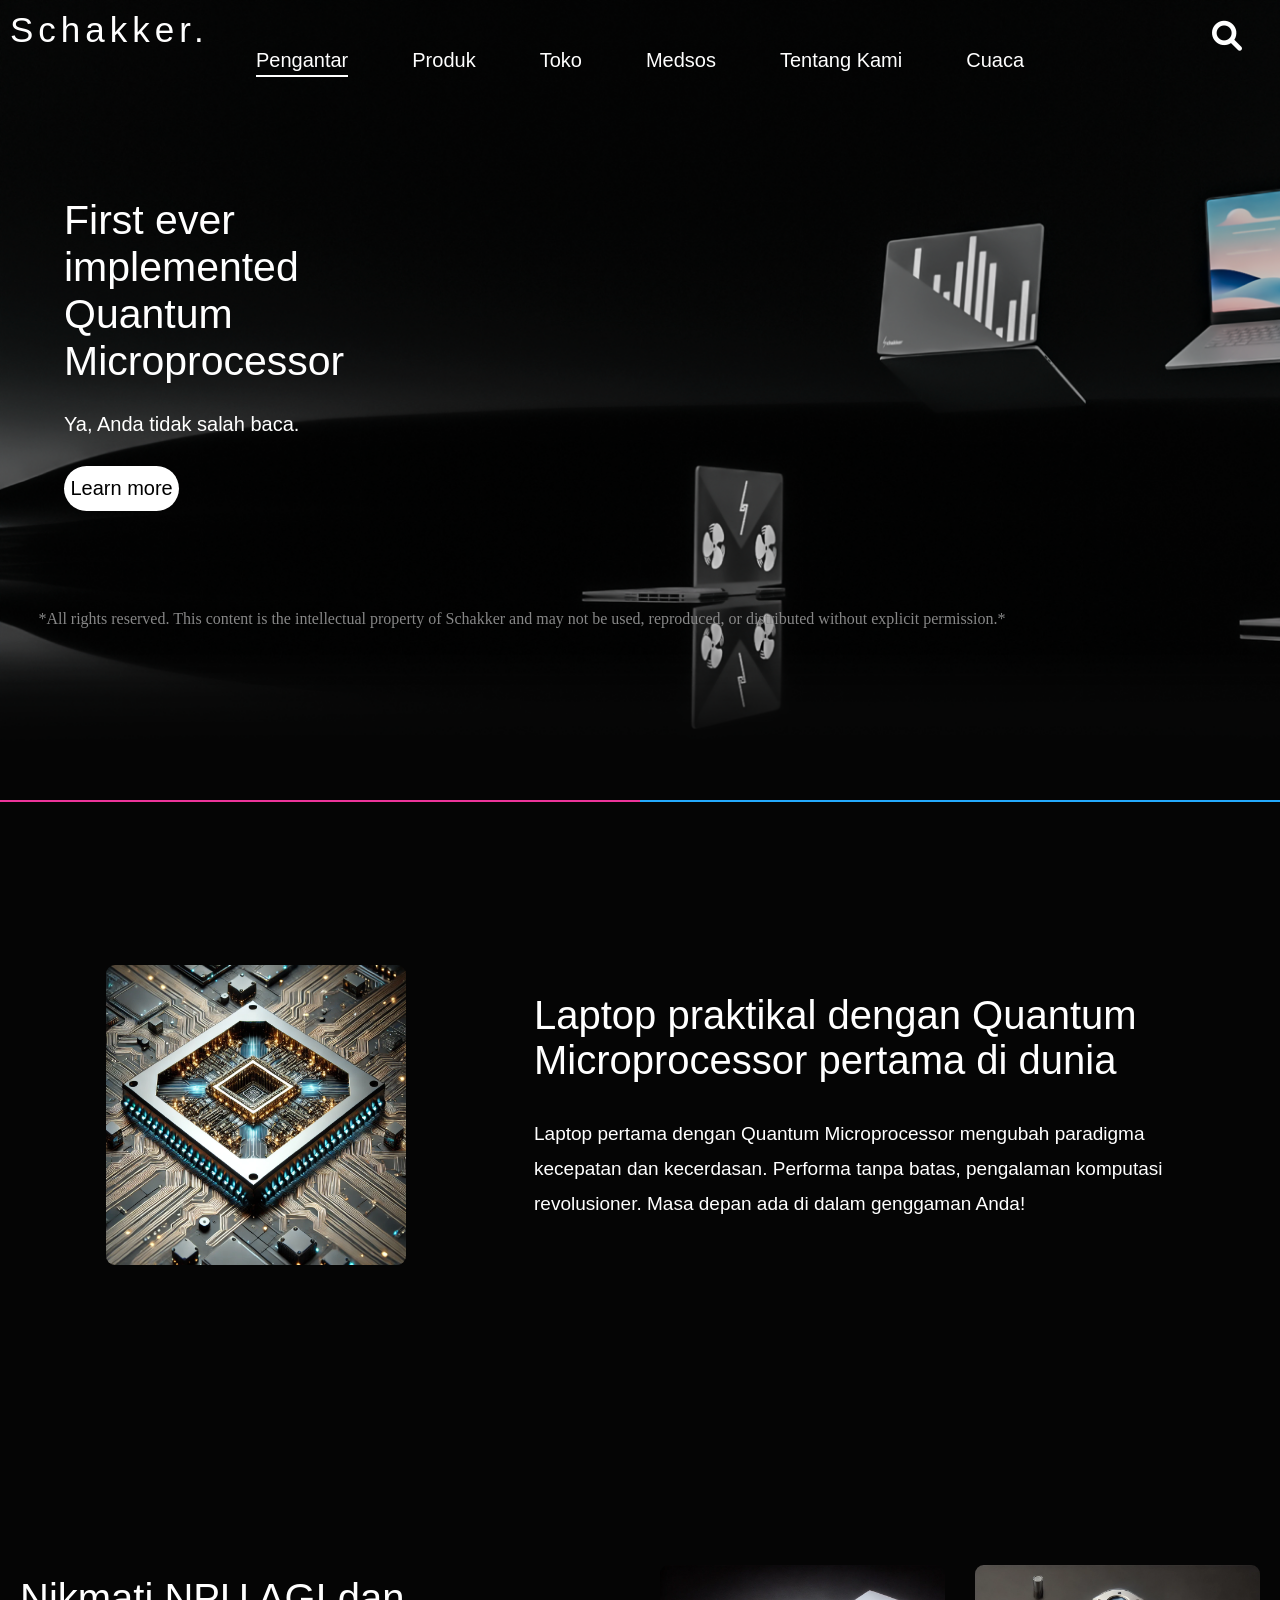
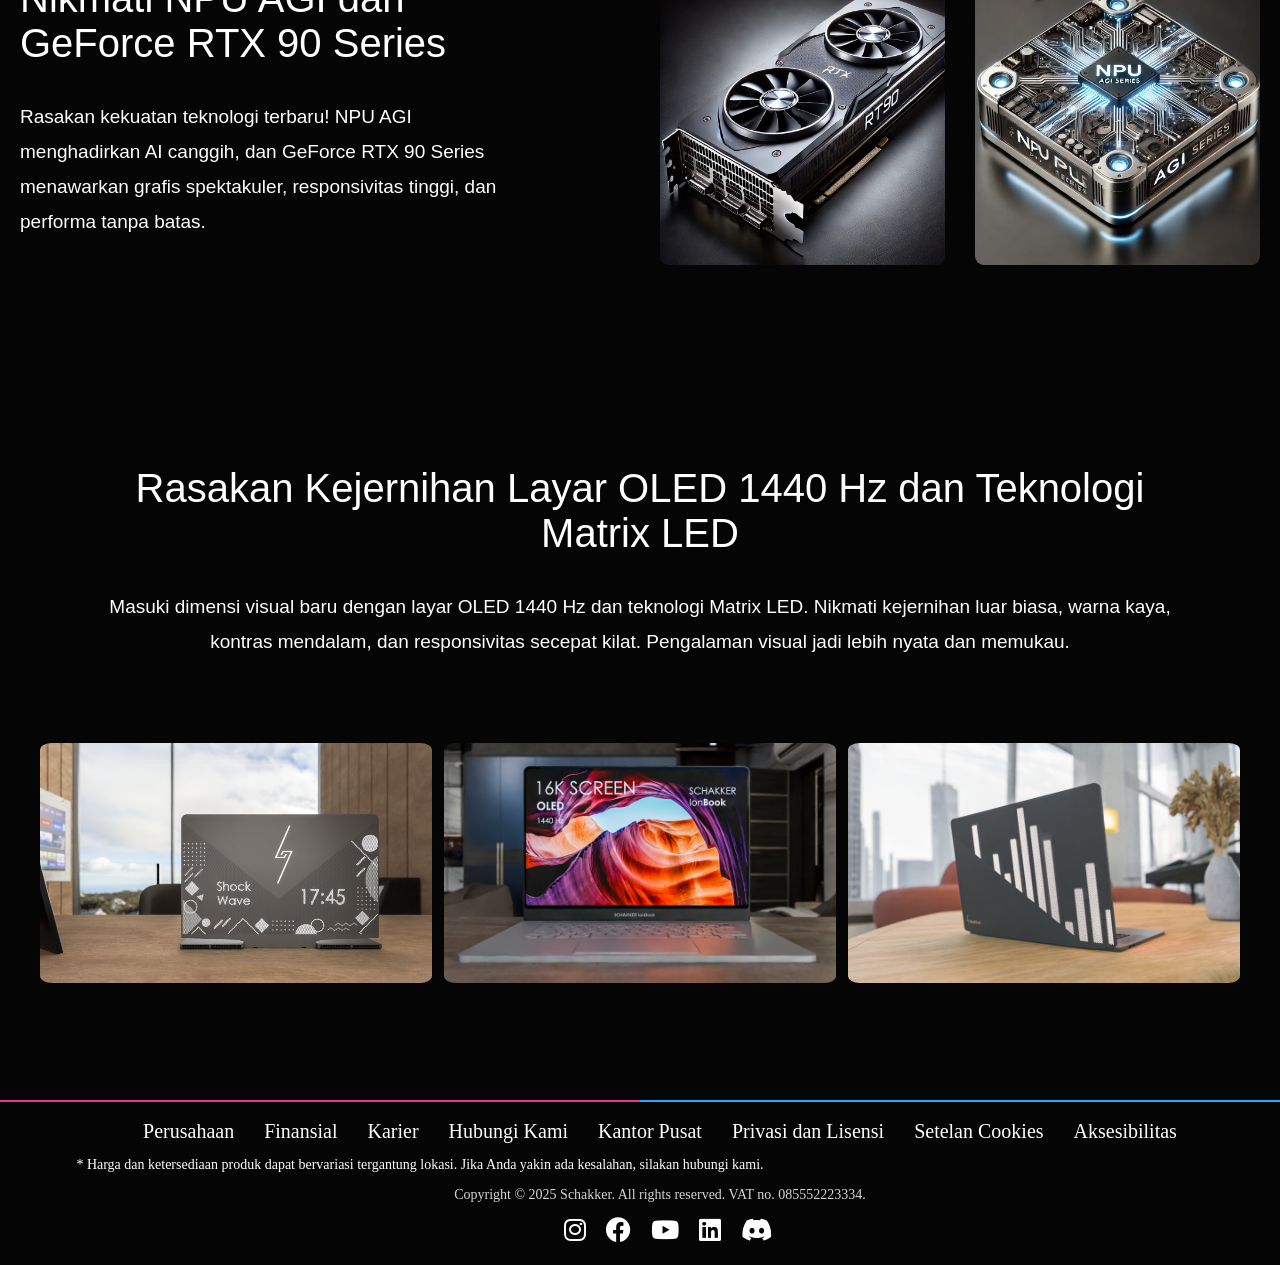
<file: index.html>
<!DOCTYPE html>
<html lang="en">
  <head>
    <meta charset="UTF-8" />
    <meta name="viewport" content="width=device-width, initial-scale=1.0" />
    <title>Schakker</title>
    <link rel="stylesheet" href="style.css" />
    <link
      rel="stylesheet"
      href="https://cdnjs.cloudflare.com/ajax/libs/font-awesome/6.0.0/css/all.min.css"
    />
  </head>
  <body>
    <div class="background">
      <header class="header1">Schakker.</header>
      <nav class="container">
        <a href="#" class="active">Pengantar</a>
        <a href="index2.html">Produk</a>
        <a href="index3.html">Toko</a>
        <a href="index4.html">Medsos</a>
        <a href="index5.html">Tentang Kami</a>
        <a href="index6.html">Cuaca</a>
      </nav>
      <a href="#" class="search"><i class="fas fa-search"></i></a>
      <div class="text">
        <h1>First ever implemented Quantum Microprocessor</h1>
        <p>Ya, Anda tidak salah baca.</p>
        <a href="#" class="learnmore">Learn more</a>
      </div>
    </div>
    <div class="rights">
      *All rights reserved. This content is the intellectual property of
      Schakker and may not be used, reproduced, or distributed without explicit
      permission.*
    </div>
    <div class="border">
      <div class="border1"></div>
      <div class="border2"></div>
    </div>
    <section class="section1">
      <div class="article">
        <div class="image"></div>
        <div class="text2">
          <h1>
            Laptop praktikal dengan Quantum Microprocessor pertama di dunia
          </h1>
          <p>
            Laptop pertama dengan Quantum Microprocessor mengubah paradigma
            kecepatan dan kecerdasan. Performa tanpa batas, pengalaman komputasi
            revolusioner. Masa depan ada di dalam genggaman Anda!
          </p>
        </div>
      </div>
      <div class="article2">
        <div class="text3">
          <h1>Nikmati NPU AGI dan GeForce RTX 90 Series</h1>
          <p>
            Rasakan kekuatan teknologi terbaru! NPU AGI menghadirkan AI canggih,
            dan GeForce RTX 90 Series menawarkan grafis spektakuler,
            responsivitas tinggi, dan performa tanpa batas.
          </p>
        </div>
        <div class="image2">
          <div class="image2_1"></div>
          <div class="image2_2"></div>
        </div>
      </div>
      <div class="article3">
        <div class="text4">
          <h1>
            Rasakan Kejernihan Layar OLED 1440 Hz dan Teknologi Matrix LED
          </h1>
          <p>
            Masuki dimensi visual baru dengan layar OLED 1440 Hz dan teknologi
            Matrix LED. Nikmati kejernihan luar biasa, warna kaya, kontras
            mendalam, dan responsivitas secepat kilat. Pengalaman visual jadi
            lebih nyata dan memukau.
          </p>
        </div>
        <div class="image3">
          <div class="image3_1"></div>
          <div class="image3_2"></div>
          <div class="image3_3"></div>
        </div>
      </div>
    </section>
    <div class="border">
      <div class="border1"></div>
      <div class="border2"></div>
    </div>
    <footer class="footer">
      <div class="footer-links">
        <a href="#">Perusahaan</a>
        <a href="#">Finansial</a>
        <a href="#">Karier</a>
        <a href="#">Hubungi Kami</a>
        <a href="#">Kantor Pusat</a>
        <a href="#">Privasi dan Lisensi</a>
        <a href="#">Setelan Cookies</a>
        <a href="#">Aksesibilitas</a>
      </div>
      <p class="footer-text">
        * Harga dan ketersediaan produk dapat bervariasi tergantung lokasi. Jika
        Anda yakin ada kesalahan, silakan hubungi kami.
      </p>
      <p class="footer-copyright">
        Copyright &copy; 2025 Schakker. All rights reserved. VAT no.
        085552223334.
      </p>
      <div class="footer-sosmed">
        <a href="#"><i class="fab fa-instagram"></i></a>
        <a href="#"><i class="fab fa-facebook"></i></a>
        <a href="#"><i class="fab fa-youtube"></i></a>
        <a href="#"><i class="fab fa-linkedin"></i></a>
        <a href="#"><i class="fab fa-discord"></i></a>
      </div>
    </footer>
  </body>
</html>
</file>
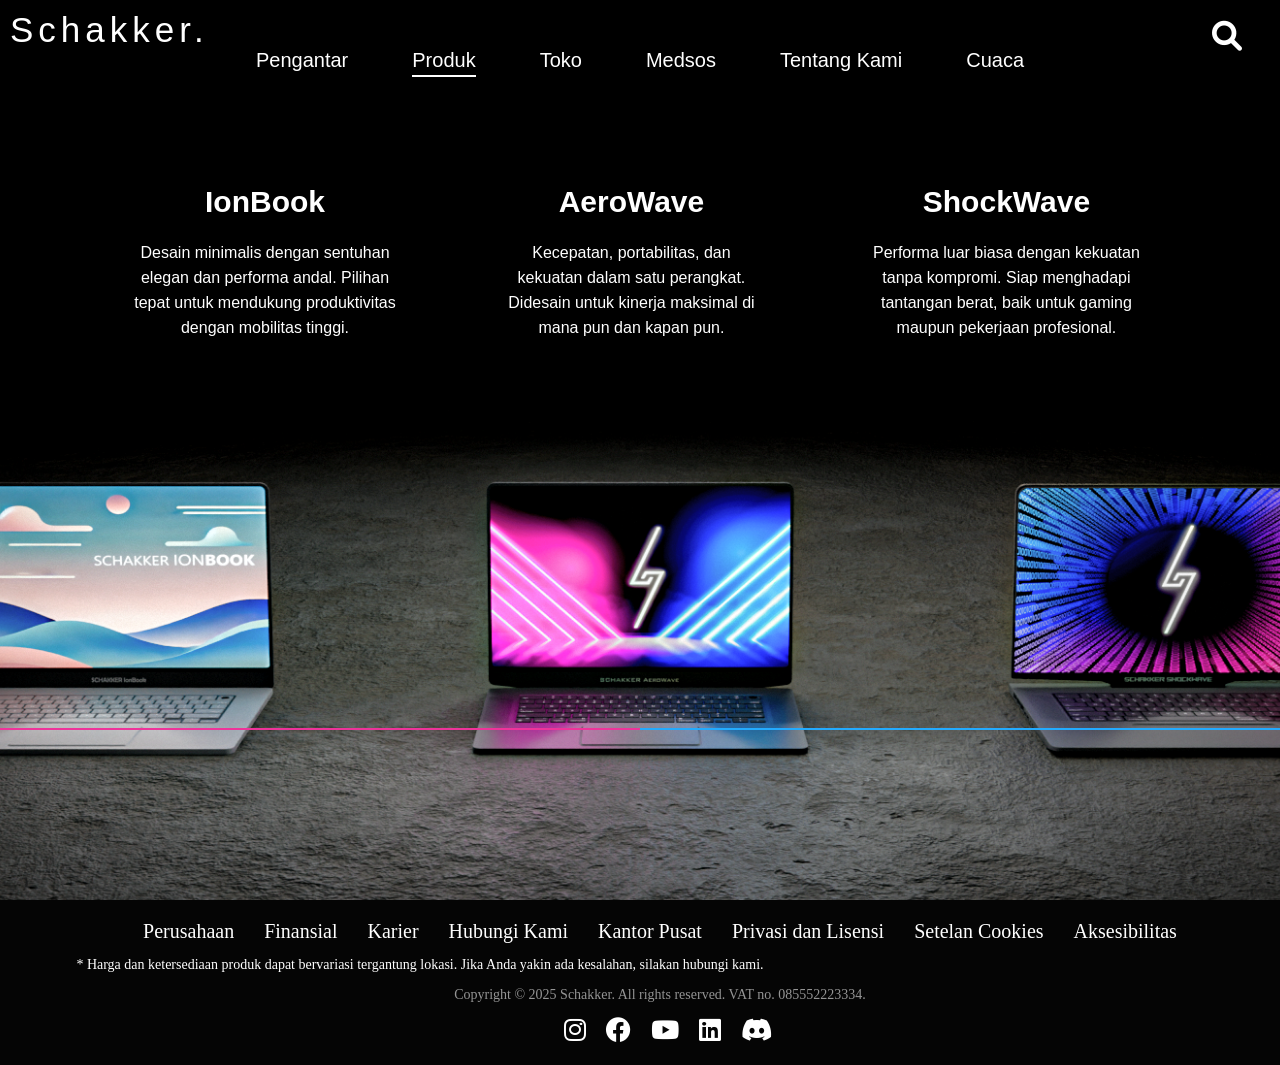
<file: index2.html>
<!DOCTYPE html>
<html lang="en">
  <head>
    <meta charset="UTF-8" />
    <meta name="viewport" content="width=device-width, initial-scale=1.0" />
    <title>Produk</title>
    <link rel="stylesheet" href="style2.css" />
    <link
      rel="stylesheet"
      href="https://cdnjs.cloudflare.com/ajax/libs/font-awesome/6.0.0/css/all.min.css"
    />
  </head>
  <body>
    <div class="background"></div>
    <header class="header1">Schakker.</header>
    <nav class="container">
      <a href="index.html">Pengantar</a>
      <a href="#" class="active">Produk</a>
      <a href="index3.html">Toko</a>
      <a href="index4.html">Medsos</a>
      <a href="index5.html">Tentang Kami</a>
      <a href="index6.html">Cuaca</a>
    </nav>
    <a href="#" class="search"><i class="fas fa-search"></i></a>
    <section class="content">
      <a href="#" class="IonBook">
        <h1>IonBook</h1>
        <p>
          Desain minimalis dengan sentuhan elegan dan performa andal. Pilihan
          tepat untuk mendukung produktivitas dengan mobilitas tinggi.
        </p>
      </a>
      <a href="#" class="AeroWave">
        <h1>AeroWave</h1>
        <p>
          Kecepatan, portabilitas, dan kekuatan dalam satu perangkat. Didesain
          untuk kinerja maksimal di mana pun dan kapan pun.
        </p>
      </a>
      <a href="#" class="ShockWave">
        <h1>ShockWave</h1>
        <p>
          Performa luar biasa dengan kekuatan tanpa kompromi. Siap menghadapi
          tantangan berat, baik untuk gaming maupun pekerjaan profesional.
        </p>
      </a>
    </section>
    <div class="border">
      <div class="border1"></div>
      <div class="border2"></div>
    </div>
    <footer class="footer">
      <div class="footer-links">
        <a href="#">Perusahaan</a>
        <a href="#">Finansial</a>
        <a href="#">Karier</a>
        <a href="#">Hubungi Kami</a>
        <a href="#">Kantor Pusat</a>
        <a href="#">Privasi dan Lisensi</a>
        <a href="#">Setelan Cookies</a>
        <a href="#">Aksesibilitas</a>
      </div>
      <p class="footer-text">
        * Harga dan ketersediaan produk dapat bervariasi tergantung lokasi. Jika
        Anda yakin ada kesalahan, silakan hubungi kami.
      </p>
      <p class="footer-copyright">
        Copyright &copy; 2025 Schakker. All rights reserved. VAT no.
        085552223334.
      </p>
      <div class="footer-sosmed">
        <a href="#"><i class="fab fa-instagram"></i></a>
        <a href="#"><i class="fab fa-facebook"></i></a>
        <a href="#"><i class="fab fa-youtube"></i></a>
        <a href="#"><i class="fab fa-linkedin"></i></a>
        <a href="#"><i class="fab fa-discord"></i></a>
      </div>
    </footer>
  </body>
</html>
</file>
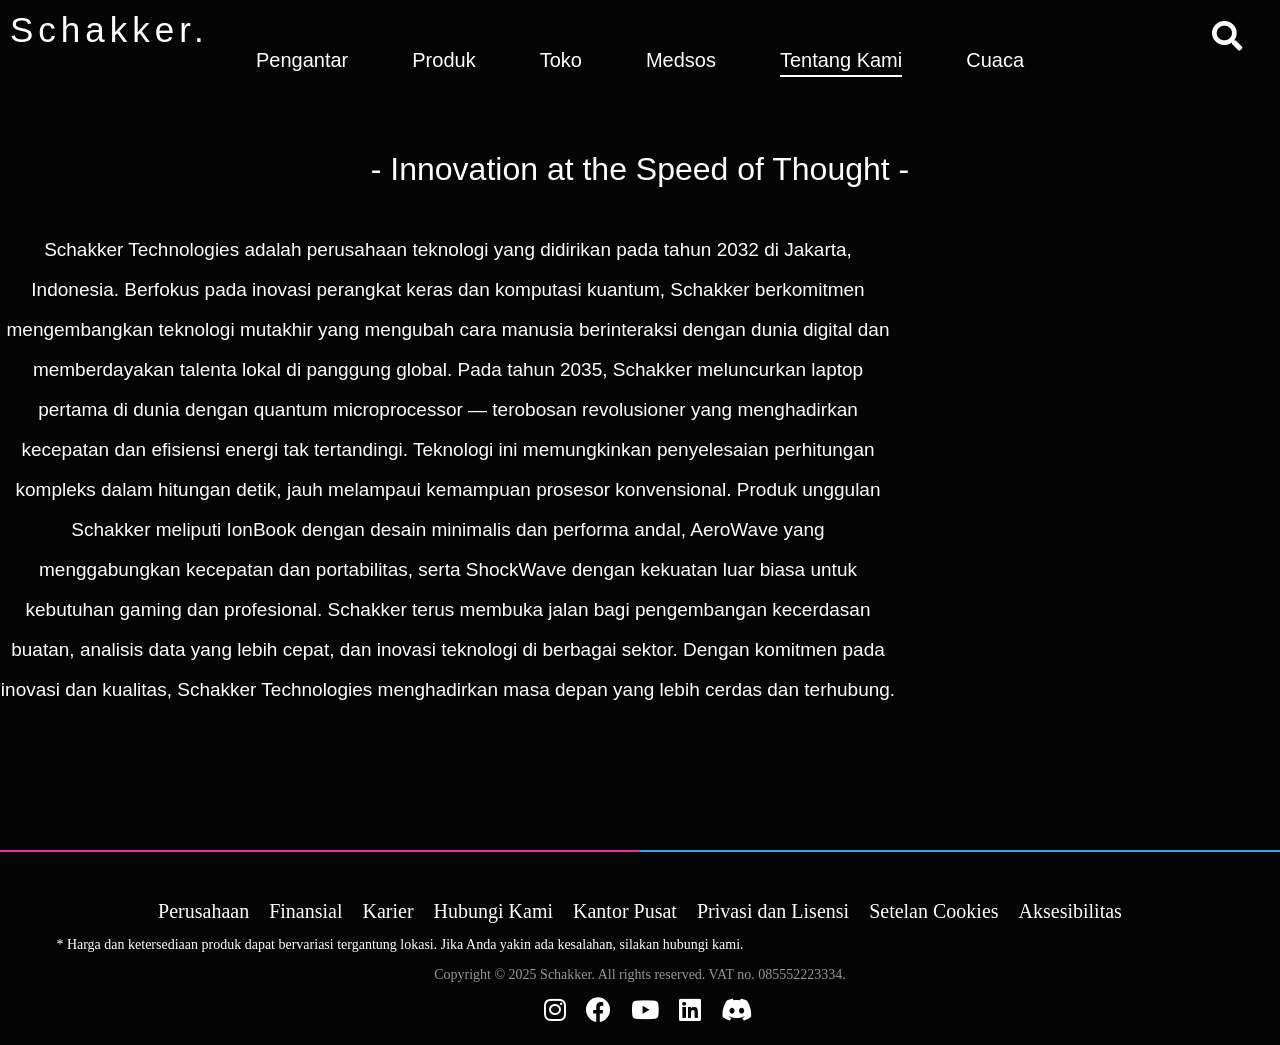
<file: index5.html>
<!DOCTYPE html>
<html lang="en">
  <head>
    <meta charset="UTF-8" />
    <meta name="viewport" content="width=device-width, initial-scale=1.0" />
    <title>Tentang Kami</title>
    <link rel="stylesheet" href="style5.css" />
    <link
      rel="stylesheet"
      href="https://cdnjs.cloudflare.com/ajax/libs/font-awesome/5.15.4/css/all.min.css"
    />
  </head>
  <body>
    <header class="header1">Schakker.</header>
    <nav class="container">
      <a href="index.html">Pengantar</a>
      <a href="index2.html">Produk</a>
      <a href="index3.html">Toko</a>
      <a href="index4.html">Medsos</a>
      <a href="#" class="active">Tentang Kami</a>
      <a href="index6.html">Cuaca</a>
    </nav>
    <a href="#" class="search"><i class="fas fa-search"></i></a>
    <h1 class="title">- Innovation at the Speed of Thought -</h1>
    <p class="paragraph">
      Schakker Technologies adalah perusahaan teknologi yang didirikan pada
      tahun 2032 di Jakarta, Indonesia. Berfokus pada inovasi perangkat keras
      dan komputasi kuantum, Schakker berkomitmen mengembangkan teknologi
      mutakhir yang mengubah cara manusia berinteraksi dengan dunia digital dan
      memberdayakan talenta lokal di panggung global. Pada tahun 2035, Schakker
      meluncurkan laptop pertama di dunia dengan quantum microprocessor —
      terobosan revolusioner yang menghadirkan kecepatan dan efisiensi energi
      tak tertandingi. Teknologi ini memungkinkan penyelesaian perhitungan
      kompleks dalam hitungan detik, jauh melampaui kemampuan prosesor
      konvensional. Produk unggulan Schakker meliputi IonBook dengan desain
      minimalis dan performa andal, AeroWave yang menggabungkan kecepatan dan
      portabilitas, serta ShockWave dengan kekuatan luar biasa untuk kebutuhan
      gaming dan profesional. Schakker terus membuka jalan bagi pengembangan
      kecerdasan buatan, analisis data yang lebih cepat, dan inovasi teknologi
      di berbagai sektor. Dengan komitmen pada inovasi dan kualitas, Schakker
      Technologies menghadirkan masa depan yang lebih cerdas dan terhubung.
    </p>
    <div class="border">
      <div class="border1"></div>
      <div class="border2"></div>
    </div>
    <footer class="footer">
      <div class="footer-links">
        <a href="#">Perusahaan</a>
        <a href="#">Finansial</a>
        <a href="#">Karier</a>
        <a href="#">Hubungi Kami</a>
        <a href="#">Kantor Pusat</a>
        <a href="#">Privasi dan Lisensi</a>
        <a href="#">Setelan Cookies</a>
        <a href="#">Aksesibilitas</a>
      </div>
      <p class="footer-text">
        * Harga dan ketersediaan produk dapat bervariasi tergantung lokasi. Jika
        Anda yakin ada kesalahan, silakan hubungi kami.
      </p>
      <p class="footer-copyright">
        Copyright &copy; 2025 Schakker. All rights reserved. VAT no.
        085552223334.
      </p>
      <div class="footer-sosmed">
        <a href="#"><i class="fab fa-instagram"></i></a>
        <a href="#"><i class="fab fa-facebook"></i></a>
        <a href="#"><i class="fab fa-youtube"></i></a>
        <a href="#"><i class="fab fa-linkedin"></i></a>
        <a href="#"><i class="fab fa-discord"></i></a>
      </div>
    </footer>
  </body>
</html>
</file>
<file: style.css>
body {
  margin: 0px;
  padding: 0px;
  overflow-x: hidden;
}

.background {
  margin: 0px;
  width: 100%;
  height: 88.9vh;
  background-image: url("image1.png");
  background-size: cover;
  background-repeat: no-repeat;
  background-position: 0px 0px;
}

.header1 {
  position: absolute;
  width: max-content;
  height: 12%;
  padding-top: 10px;
  padding-left: 10px;
  color: white;
  font-family: "Century Gothic", sans-serif;
  font-size: 35px;
  letter-spacing: 5px;
}

.container {
  position: relative;
  height: 30px;
  width: 100%;
  top: 45px;
  display: flex;
  justify-content: center;
  align-items: center;
  gap: 5%;
}

.container a {
  position: relative;
  text-decoration: none;
  color: white;
  font-family: "Century Gothic", sans-serif;
  font-size: 20px;
}

.container a::before {
  content: "";
  position: absolute;
  bottom: -5px;
  left: 0;
  width: 0%;
  height: 2px;
  background-color: white;
  transition: all 0.2s;
}

.container a.active::before {
  width: 100%;
}

.container a:hover::before {
  width: 100%;
}

.container:hover a.active::before {
  width: 0%;
}

.container a.active:hover::before {
  width: 100%;
}

.search {
  position: absolute;
  top: 20px;
  right: 3%;
  color: white;
  font-size: 30px;
  margin-left: 200px;
}

.text {
  position: absolute;
  top: 170px;
  left: 5%;
  width: 30%;
  color: white;
}

.text h1 {
  font-size: 41px;
  font-family: "Century Gothic", sans-serif;
  font-weight: lighter;
}

.text p {
  font-size: 20px;
  font-family: "Century Gothic", sans-serif;
  font-weight: lighter;
}

.learnmore {
  position: absolute;
  margin-top: 10px;
  height: 45px;
  width: 30%;
  border-radius: 30px;
  background-color: white;
  color: black;
  display: flex;
  justify-content: center;
  align-items: center;
  font-family: "Century Gothic", sans-serif;
  font-size: 20px;
  transition: 0.2s;
  text-decoration: none;
}

.learnmore:hover {
  background-color: rgb(184, 184, 184);
}

.rights {
  position: absolute;
  top: 610px;
  padding-left: 3%;
  color: rgb(135, 135, 135);
  font-weight: lighter;
}

.border {
  position: absolute;
  width: 100%;
  height: 2px;
  display: flex;
}

.border1 {
  width: 50%;
  background-color: rgb(237, 52, 154);
}

.border2 {
  width: 50%;
  background-color: rgb(36, 170, 253);
}

.section1 {
  display: flex;
  flex-direction: column;
  margin-top: 0px;
  color: rgb(255, 255, 255);
  background-color: rgb(5, 5, 5);
  height: 1900px;
  width: 100%;
}

.article {
  position: relative;
  top: 100px;
  color: rgb(255, 255, 255);
  height: 400px;
  display: flex;
  justify-content: center;
  align-items: center;
  width: 100%;
  gap: 10%;
}

.image {
  position: relative;
  top: 15px;
  height: 300px;
  width: 300px;
  background-image: url("image4.png");
  background-size: contain;
  border-radius: 3%;
}

.text2 {
  font-family: "Century Gothic", sans-serif;
  width: 50%;
}

.text2 h1 {
  font-weight: lighter;
  font-size: 40px;
}

.text2 p {
  font-size: 19px;
  line-height: 35px;
}

.article2 {
  position: relative;
  top: 300px;
  color: rgb(255, 255, 255);
  height: 400px;
  display: flex;
  justify-content: center;
  align-items: center;
  width: 100%;
  gap: 10%;
}

.text3 {
  font-family: "Century Gothic", sans-serif;
  width: 40%;
}

.text3 h1 {
  font-weight: lighter;
  font-size: 40px;
}

.text3 p {
  font-size: 19px;
  line-height: 35px;
}

.image2 {
  position: relative;
  display: flex;
  justify-content: center;
  align-items: center;
  gap: 5%;
}

.image2_1 {
  position: relative;
  top: 15px;
  height: 300px;
  width: 300px;
  background-image: url("image5.png");
  background-size: cover;
  border-radius: 3%;
}

.image2_2 {
  position: relative;
  top: 15px;
  height: 300px;
  width: 300px;
  background-image: url("image6.png");
  background-size: cover;
  border-radius: 3%;
  background-position: -5px 0px;
}

.article3 {
  position: relative;
  top: 500px;
  color: rgb(255, 255, 255);
  height: 400px;
  display: flex;
  flex-direction: column;
  justify-content: center;
  align-items: center;
  width: 100%;
  gap: 10%;
}

.text4 {
  font-family: "Century Gothic", sans-serif;
  width: 85%;
}

.text4 h1 {
  display: flex;
  text-align: center;
  justify-content: center;
  font-weight: lighter;
  font-size: 40px;
}

.text4 p {
  display: flex;
  text-align: center;
  font-size: 19px;
  font-weight: lighter;
  line-height: 35px;
}

.image3 {
  margin-top: 50px;
  position: relative;
  display: flex;
  justify-content: center;
  align-items: center;
  gap: 1%;
}

.image3_1 {
  position: relative;
  top: 15px;
  height: 240px;
  width: 400px;
  background-image: url("image7.png");
  background-size: cover;
  border-radius: 3%;
}

.image3_2 {
  position: relative;
  top: 15px;
  height: 240px;
  width: 400px;
  background-image: url("image8.png");
  background-size: cover;
  background-position: -20px;
  border-radius: 3%;
}

.image3_3 {
  position: relative;
  top: 15px;
  height: 240px;
  width: 400px;
  background-image: url("image9.png");
  background-size: cover;
  border-radius: 3%;
}

.footer {
  background-color: rgb(5, 5, 5);
  width: 100%;
  color: rgb(255, 255, 255);
  padding: 20px;
  text-align: center;
  font-size: 20px;
}

.footer-links {
  display: flex;
  justify-content: center;
  gap: 30px;
}

.footer-links a {
  color: rgb(255, 255, 255);
  text-decoration: none;
  font-weight: 500;
  transition: 0.3s;
}

.footer-links a:hover {
  color: rgb(0, 187, 255);
}

.footer-text {
  font-size: 14px;
  max-width: 800px;
  justify-self: center;
}

.footer-copyright {
  font-size: 14px;
  margin-top: 5px;
  color: #d4d4d4;
}

.footer-sosmed {
  margin-top: 10px;
}

.footer-sosmed a {
  color: rgb(255, 255, 255);
  font-size: 25px;
  transition: 0.3s;
  margin-left: 15px;
}

.footer-sosmed a:hover {
  color: rgb(247, 91, 184);
}
</file>
<file: style2.css>
body {
  padding: 0px;
  margin: 0px;
  overflow-x: hidden;
}

.background {
  position: absolute;
  margin: 0px;
  height: 108vh;
  width: 100%;
  background-image: url("image2.png");
  background-size: cover;
  background-position: center;
}

.header1 {
  position: absolute;
  width: max-content;
  height: 40px;
  padding-top: 10px;
  padding-left: 10px;
  color: white;
  font-family: "Century Gothic", sans-serif;
  font-size: 35px;
  letter-spacing: 5px;
}

.container {
  position: relative;
  height: 30px;
  width: 100%;
  top: 45px;
  display: flex;
  justify-content: center;
  align-items: center;
  gap: 5%;
}

.container a {
  position: relative;
  text-decoration: none;
  color: white;
  font-family: "Century Gothic", sans-serif;
  font-size: 20px;
}

.container a::before {
  content: "";
  position: absolute;
  bottom: -5px;
  left: 0;
  width: 0%;
  height: 2px;
  background-color: white;
  transition: all 0.2s;
}

.container a.active::before {
  width: 100%;
}

.container a:hover::before {
  width: 100%;
}

.container:hover a.active::before {
  width: 0%;
}

.container a.active:hover::before {
  width: 100%;
}

.search {
  position: absolute;
  top: 20px;
  right: 3%;
  color: white;
  font-size: 30px;
  margin-left: 200px;
}

.content {
  position: absolute;
  height: 60vh;
  width: auto;
  top: 180px;
  display: flex;
  justify-content: center;
  align-items: center;
  gap: 10%;
  padding-left: 10%;
  padding-right: 10%;
}

.IonBook,
.AeroWave,
.ShockWave {
  color: white;
  justify-content: center;
  text-align: center;
  font-family: "Century Gothic", sans-serif;
  display: flex;
  flex-direction: column;
  justify-content: flex-start;
  text-align: center;
  height: 100%;
  gap: 0px;
  text-decoration: none;
}

.IonBook h1,
.AeroWave h1,
.ShockWave h1 {
  margin: 5px;
  font-size: 30px;
}

.IonBook p,
.AeroWave p,
.ShockWave p {
  line-height: 25px;
}

.IonBook:hover,
.AeroWave:hover,
.ShockWave:hover {
  text-shadow: 0px 0px 20px white, 0px 0px 40px white, 0px 0px 90px white;
}

.border {
  position: absolute;
  top: 728px;
  width: 100%;
  height: 2px;
  display: flex;
}

.border1 {
  width: 50%;
  background-color: rgb(237, 52, 154);
}

.border2 {
  width: 50%;
  background-color: rgb(36, 170, 253);
}

.footer {
  position: absolute;
  top: 100%;
  background-color: #050505;
  width: 100%;
  color: white;
  padding: 20px;
  text-align: center;
  font-size: 20px;
}

.footer-links {
  display: flex;
  justify-content: center;
  gap: 30px;
}

.footer-links a {
  color: white;
  text-decoration: none;
  font-weight: 500;
  transition: 0.3s;
}

.footer-links a:hover {
  color: rgb(0, 187, 255);
}

.footer-text {
  font-size: 14px;
  max-width: 800px;
  justify-self: center;
}

.footer-copyright {
  font-size: 14px;
  margin-top: 5px;
  color: #949494;
}

.footer-sosmed {
  margin-top: 10px;
}

.footer-sosmed a {
  color: white;
  font-size: 25px;
  transition: 0.3s;
  margin-left: 15px;
}

.footer-sosmed a:hover {
  color: rgb(247, 91, 184);
}
</file>
<file: style5.css>
body {
  background-color: rgb(5, 5, 5);
  padding: 0px;
  margin: 0px;
  overflow-x: hidden;
}

.header1 {
  position: absolute;
  width: max-content;
  height: 12%;
  padding-top: 10px;
  padding-left: 10px;
  color: white;
  font-family: "Century Gothic", sans-serif;
  font-size: 35px;
  letter-spacing: 5px;
}

.container {
  position: relative;
  height: 30px;
  width: 100%;
  top: 45px;
  display: flex;
  justify-content: center;
  align-items: center;
  gap: 5%;
}

.container a {
  position: relative;
  text-decoration: none;
  color: white;
  font-family: "Century Gothic", sans-serif;
  font-size: 20px;
}

.container a::before {
  content: "";
  position: absolute;
  bottom: -5px;
  left: 0;
  width: 0%;
  height: 2px;
  background-color: white;
  transition: all 0.2s;
}

.container a.active::before {
  width: 100%;
}

.container a:hover::before {
  width: 100%;
}

.container:hover a.active::before {
  width: 0%;
}

.container a.active:hover::before {
  width: 100%;
}

.search {
  position: absolute;
  top: 20px;
  right: 3%;
  color: white;
  font-size: 30px;
  margin-left: 200px;
}

.title {
  position: relative;
  top: 100px;
  width: 100%;
  display: flex;
  justify-content: center;
  color: white;
  font-family: "Century Gothic", sans-serif;
  font-weight: lighter;
}

.paragraph {
  justify-self: center;
  position: relative;
  top: 120px;
  color: white;
  width: 70%;
  display: flex;
  text-align: center;
  line-height: 40px;
  font-size: 19px;
  font-family: "Century Gothic", sans-serif;
}

.border {
  position: absolute;
  top: 850px;
  width: 100%;
  height: 2px;
  display: flex;
}

.border1 {
  width: 50%;
  background-color: rgb(237, 52, 154);
}

.border2 {
  width: 50%;
  background-color: rgb(36, 170, 253);
}

.footer {
  position: absolute;
  top: 900px;
  background-color: #050505;
  width: 100vw;
  color: white;
  text-align: center;
  font-size: 20px;
  padding-bottom: 20px;
}

.footer-links {
  display: flex;
  justify-content: center;
  gap: 20px;
}

.footer-links a {
  color: white;
  text-decoration: none;
  font-weight: 500;
  transition: 0.3s;
}

.footer-links a:hover {
  color: rgb(0, 187, 255);
}

.footer-text {
  font-size: 14px;
  max-width: 800px;
  justify-self: center;
}

.footer-copyright {
  font-size: 14px;
  margin-top: 5px;
  color: #949494;
}

.footer-sosmed {
  margin-top: 10px;
}

.footer-sosmed a {
  color: white;
  font-size: 25px;
  transition: 0.3s;
  margin-left: 15px;
}

.footer-sosmed a:hover {
  color: rgb(247, 91, 184);
}
</file>
